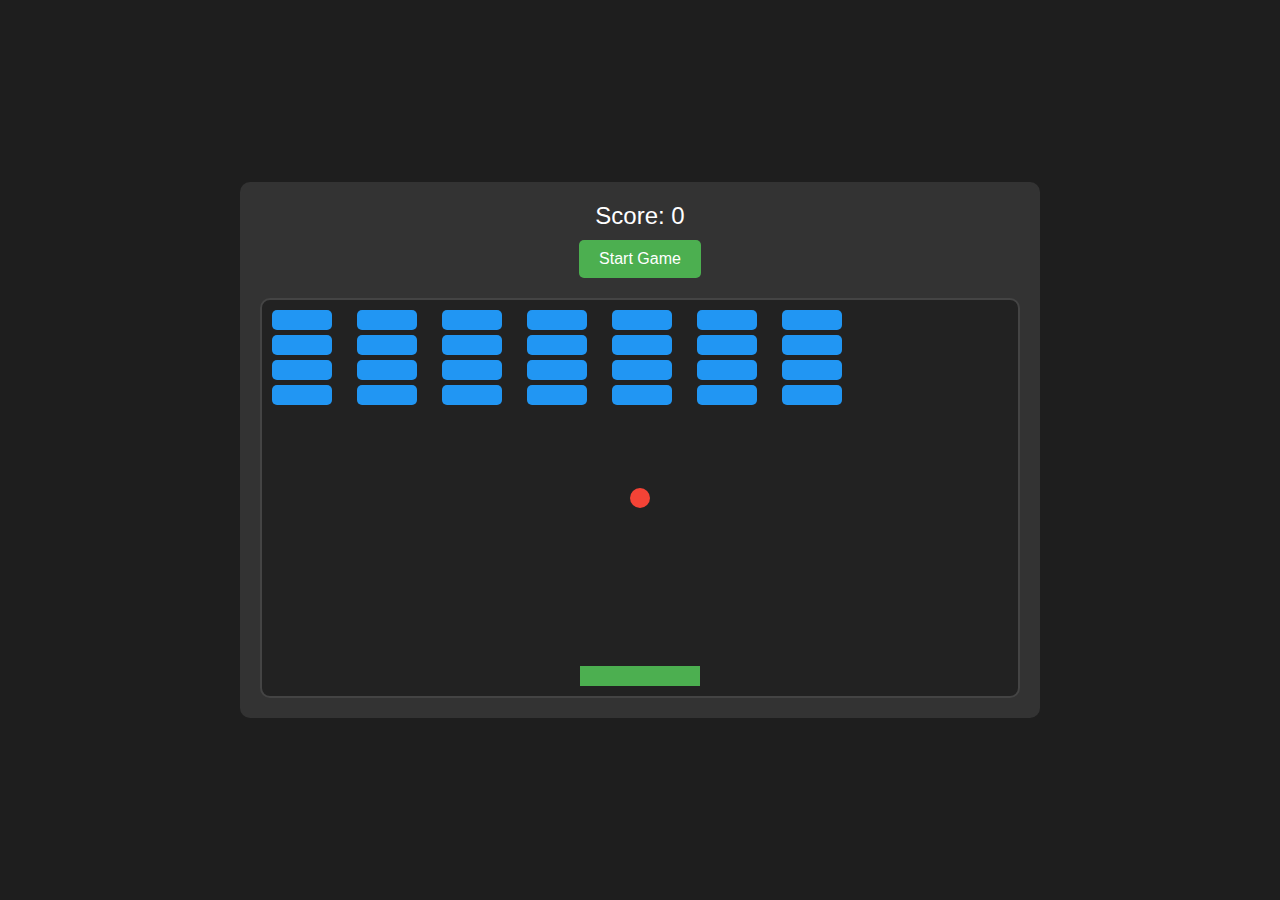
<file: Breakout/index.html>
<!DOCTYPE html>
<html lang="en">
<head>
    <meta charset="UTF-8">
    <meta name="viewport" content="width=device-width, initial-scale=1.0">
    <title>Breakout Game</title>
    <link rel="stylesheet" href="styles.css">
</head>
<body>
    <div class="game-container">
        <div class="game-info">
            <div class="score">Score: <span id="score">0</span></div>
            <button id="startButton">Start Game</button>
        </div>
        <div class="game-board" id="gameBoard">
            <div id="ball"></div>
            <div id="paddle"></div>
            <!-- Blocks will be generated by JavaScript -->
        </div>
    </div>
    <script src="app.js"></script>
</body>
</html>
</file>
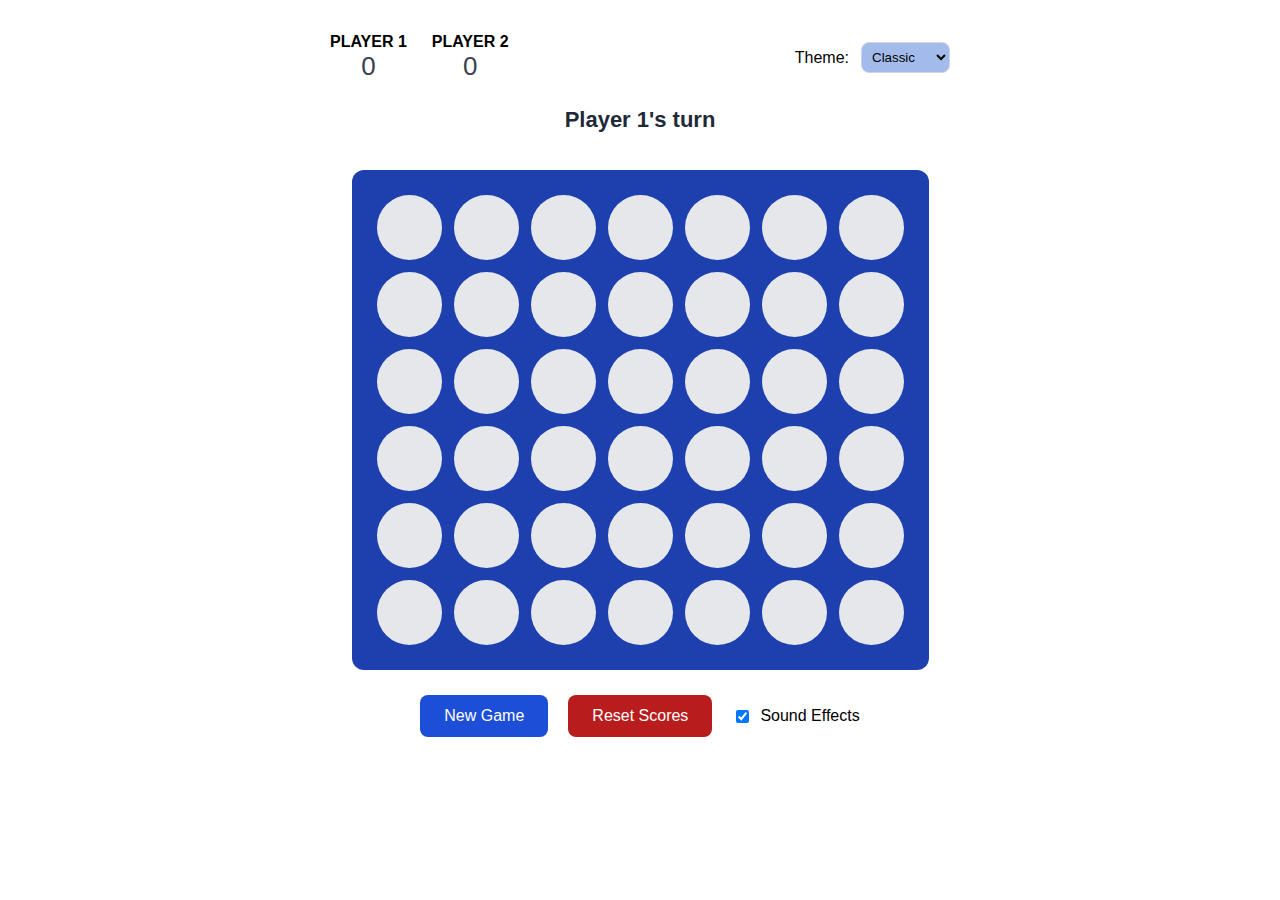
<file: ConnectFour/index.html>
<!DOCTYPE html>
<html lang="en">
<head>
    <meta charset="UTF-8">
    <meta name="viewport" content="width=device-width, initial-scale=1.0">
    <title>Connect Four</title>
    <link rel="stylesheet" href="style.css">
</head>
<body>
    <div class="game-container">
        <div class="game-header">
            <div class="score-board">
                <div class="player-score">
                    <span class="player-label">Player 1</span>
                    <span class="score" id="player1Score">0</span>
                </div>
                <div class="player-score">
                    <span class="player-label">Player 2</span>
                    <span class="score" id="player2Score">0</span>
                </div>
            </div>
            <div class="theme-selector">
                <label for="theme">Theme:</label>
                <select id="theme">
                    <option value="classic">Classic</option>
                    <option value="futuristic">Futuristic</option>
                    <option value="fantasy">Fantasy</option>
                </select>
            </div>
        </div>
        <div class="status" id="status">Player 1's turn</div>
        <div class="board" id="board"></div>
        <div class="controls">
            <button class="reset-button" id="resetButton">New Game</button>
            <button class="reset-scores-button" id="resetScoresButton">Reset Scores</button>
            <label class="sound-toggle">
                <input type="checkbox" id="soundToggle" checked>
                Sound Effects
            </label>
        </div>
    </div>
    <audio id="dropSound" src="[data-uri]" type="audio/wav"></audio>
    <audio id="winSound" src="[data-uri]" type="audio/wav"></audio>
    <script src="app.js"></script>
</body>
</html>
</file>
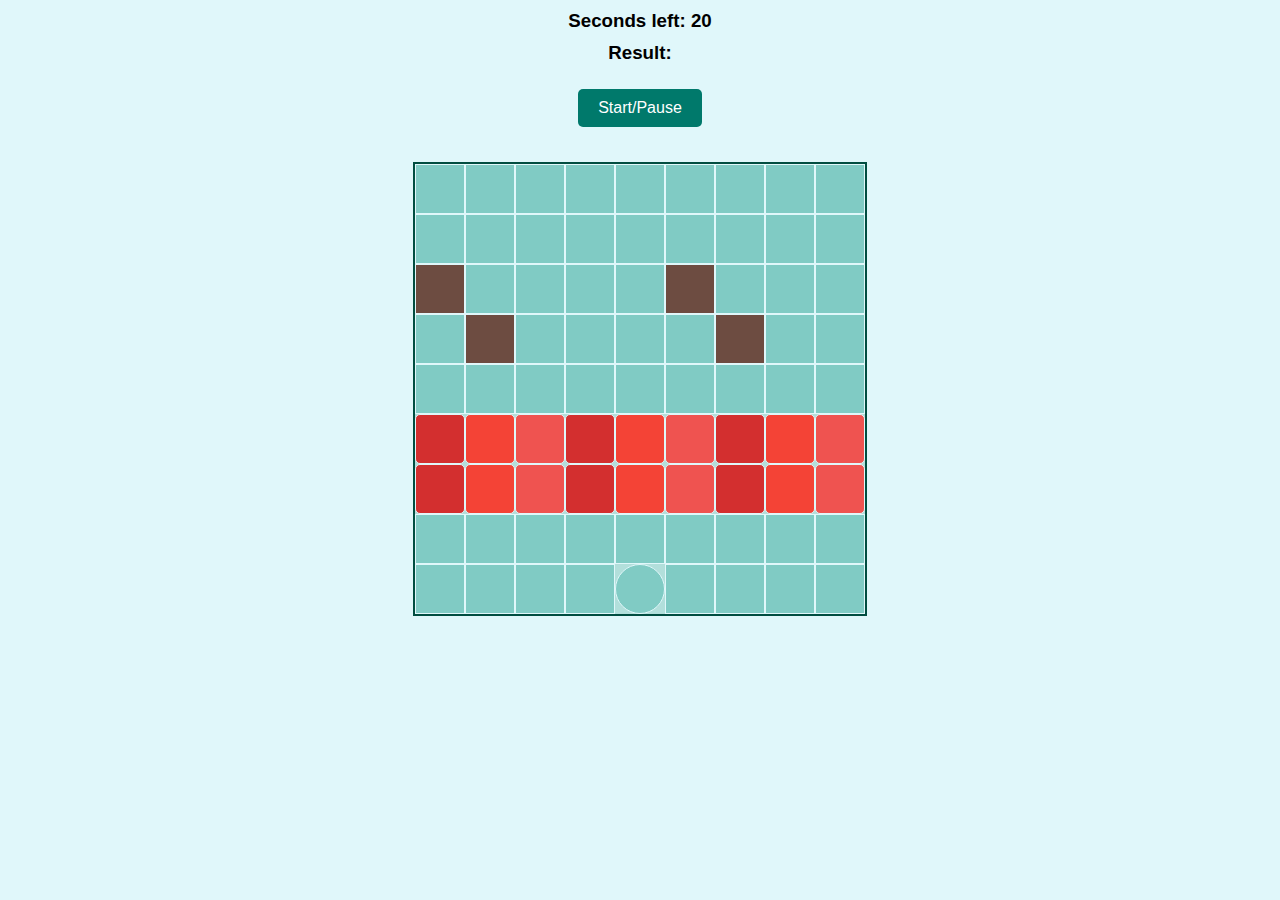
<file: Frogger/index.html>
<!DOCTYPE html>
<html lang="en">
<head>
    <meta charset="UTF-8">
    <title>Frogger</title>
    <link rel="stylesheet" type="text/css" href="style.css">
</head>
<body>
    <h3>Seconds left: <span id="time-left">20</span></h3>
    <h3>Result: <span id="result"></span></h3>
    <button id="start-pause-button">Start/Pause</button>
    <div class="grid">
        <div></div>
        <div></div>
        <div></div>
        <div></div>
        <div class="ending-block"></div>
        <div></div>
        <div></div>
        <div></div>
        <div></div>
        <div></div>
        <div></div>
        <div></div>
        <div></div>
        <div></div>
        <div></div>
        <div></div>
        <div></div>
        <div></div>
        <div class="log-left l1"></div>
        <div class="log-left l2"></div>
        <div class="log-left l3"></div>
        <div class="log-left l4"></div>
        <div class="log-left l5"></div>
        <div class="log-left l1"></div>
        <div class="log-left l2"></div>
        <div class="log-left l3"></div>
        <div class="log-left l4"></div>
        <div class="log-right l5"></div>
        <div class="log-right l1"></div>
        <div class="log-right l2"></div>
        <div class="log-right l3"></div>
        <div class="log-right l4"></div>
        <div class="log-right l5"></div>
        <div class="log-right l1"></div>
        <div class="log-right l2"></div>
        <div class="log-right l3"></div>
        <div></div>
        <div></div>
        <div></div>
        <div></div>
        <div></div>
        <div></div>
        <div></div>
        <div></div>
        <div></div>
        <div class="car-left c1"></div>
        <div class="car-left c2"></div>
        <div class="car-left c3"></div>
        <div class="car-left c1"></div>
        <div class="car-left c2"></div>
        <div class="car-left c3"></div>
        <div class="car-left c1"></div>
        <div class="car-left c2"></div>
        <div class="car-left c3"></div>
        <div class="car-right c1"></div>
        <div class="car-right c2"></div>
        <div class="car-right c3"></div>
        <div class="car-right c1"></div>
        <div class="car-right c2"></div>
        <div class="car-right c3"></div>
        <div class="car-right c1"></div>
        <div class="car-right c2"></div>
        <div class="car-right c3"></div>
        <div></div>
        <div></div>
        <div></div>
        <div></div>
        <div></div>
        <div></div>
        <div></div>
        <div></div>
        <div></div>
        <div></div>
        <div></div>
        <div></div>
        <div></div>
        <div class="starting-block frog"></div>
        <div></div>
        <div></div>
        <div></div>
        <div></div>
    </div>
    <script src="app.js"></script>
</body>
</html>
</file>
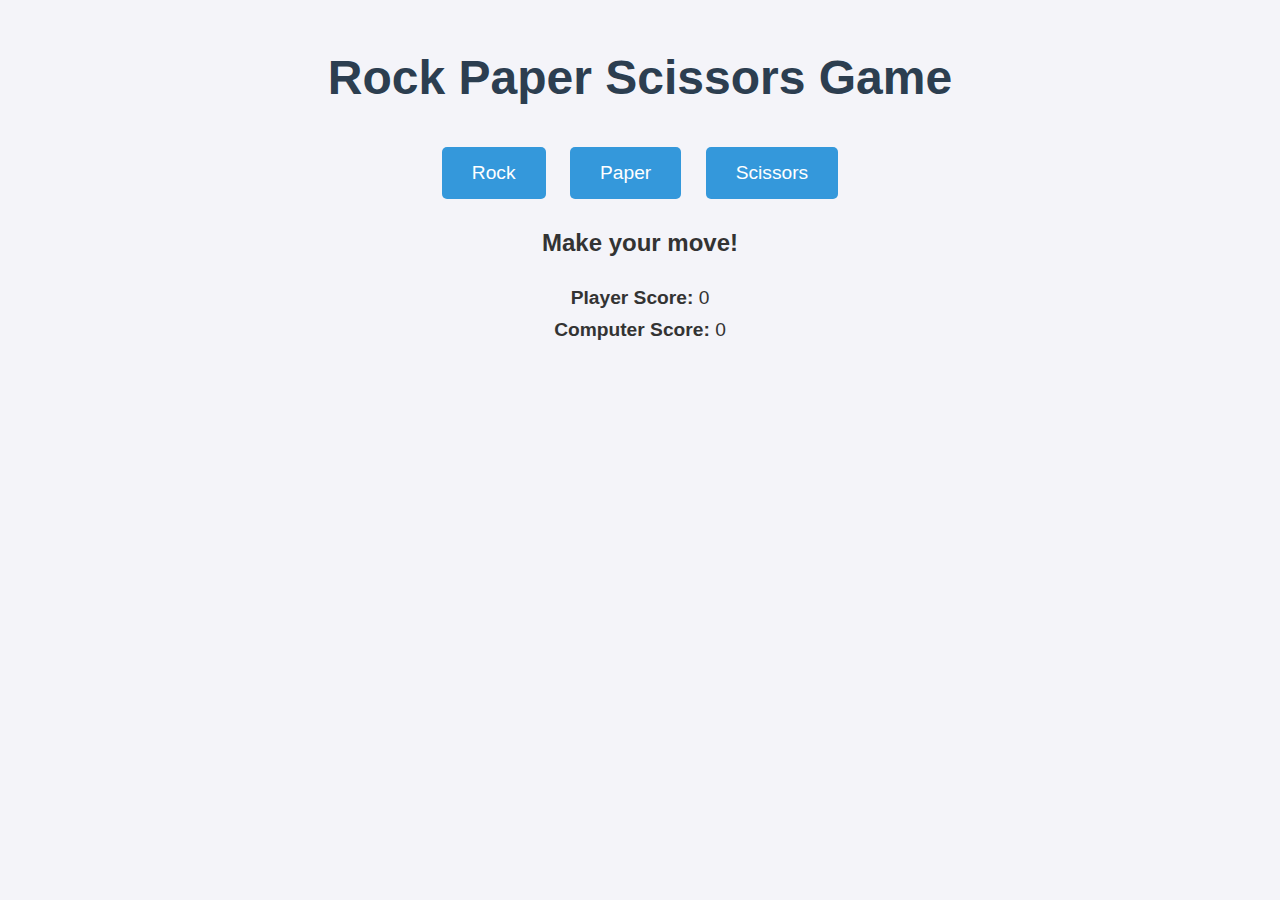
<file: Intro GameDev/index.html>
<!DOCTYPE html>
<html lang="en">

<head>
    <meta charset="UTF-8">
    <meta name="viewport" content="width=device-width, initial-scale=1.0">
    <title>Rock Paper Scissors</title>
    <link rel="stylesheet" href="style.css">
</head>

<body>
    <h1>Rock Paper Scissors Game</h1>

    <button id="rock">Rock</button>
    <button id="paper">Paper</button>
    <button id="scissors">Scissors</button>

    <div id="choices">
        <p><span id="playerChoice"></span></p>
        <p></strong><span id="computerChoice"></span></p>
    </div>

    <p id="result">Make your move!</p>

    <div id="scoreboard">
        <p><strong>Player Score: </strong><span id="playerScore">0</span></p>
        <p><strong>Computer Score: </strong><span id="computerScore">0</span></p>
    </div>

    <button id="reset" style="display:none;">Play Again</button>

    <script src="script.JS"></script>
</body>

</html>
</file>
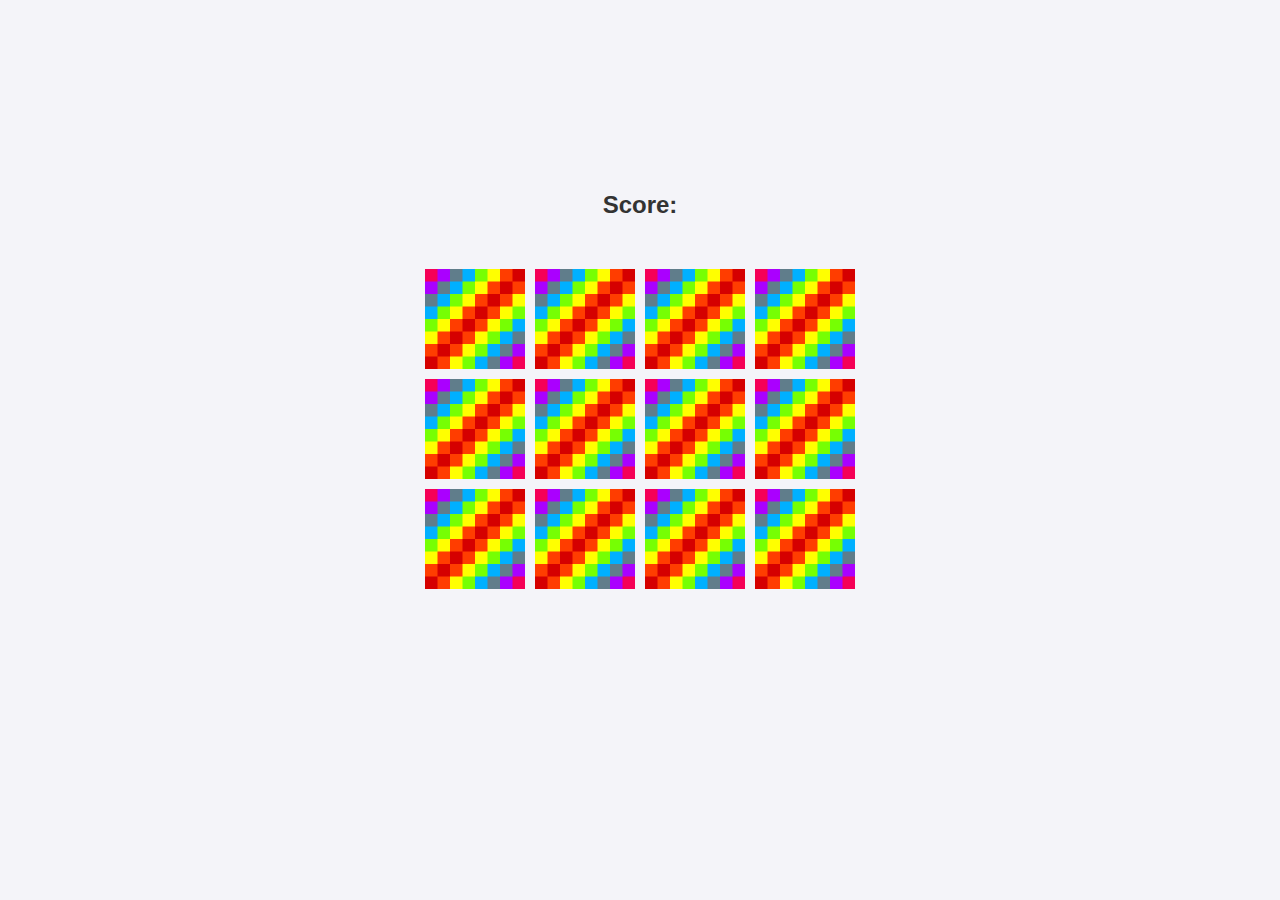
<file: Memory Game/index.html>
<!DOCTYPE html>
<html lang="en">
<head>
    <meta charset="UTF-8">
    <meta name="viewport" content="width=device-width, initial-scale=1.0">
    <title>Memory Game</title>
    <link rel="stylesheet" href="style.css"/>
</head>
<body>
    
    <h3>Score: <span id="result"></span></h3>
    <div id="grid"></div>
    
    <script src="app.js"></script>
</body>
</html>
</file>
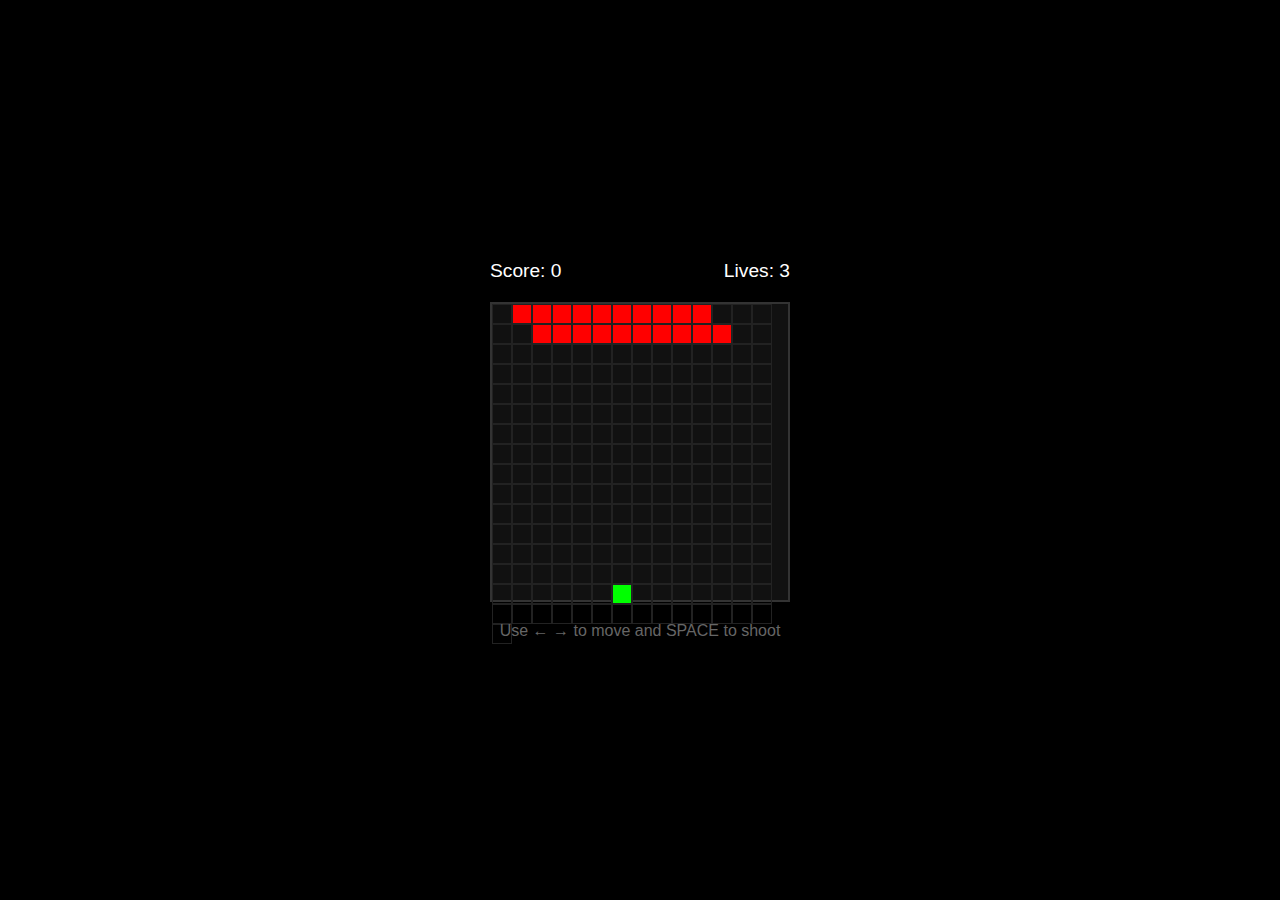
<file: Space Invaders/index.html>
<!DOCTYPE html>
<html lang="en">
<head>
    <meta charset="UTF-8">
    <meta name="viewport" content="width=device-width, initial-scale=1.0">
    <title>Space Invaders</title>
    <link rel="stylesheet" href="style.css">
</head>
<body>
    <div class="game-container">
        <div class="game-info">
            <span>Score: <span id="score">0</span></span>
            <span>Lives: <span id="lives">3</span></span>
        </div>
        <div id="grid"></div>
        <div class="controls">
            <p>Use ← → to move and SPACE to shoot</p>
        </div>
    </div>
    <script src="app.js"></script>
</body>
</html>
</file>
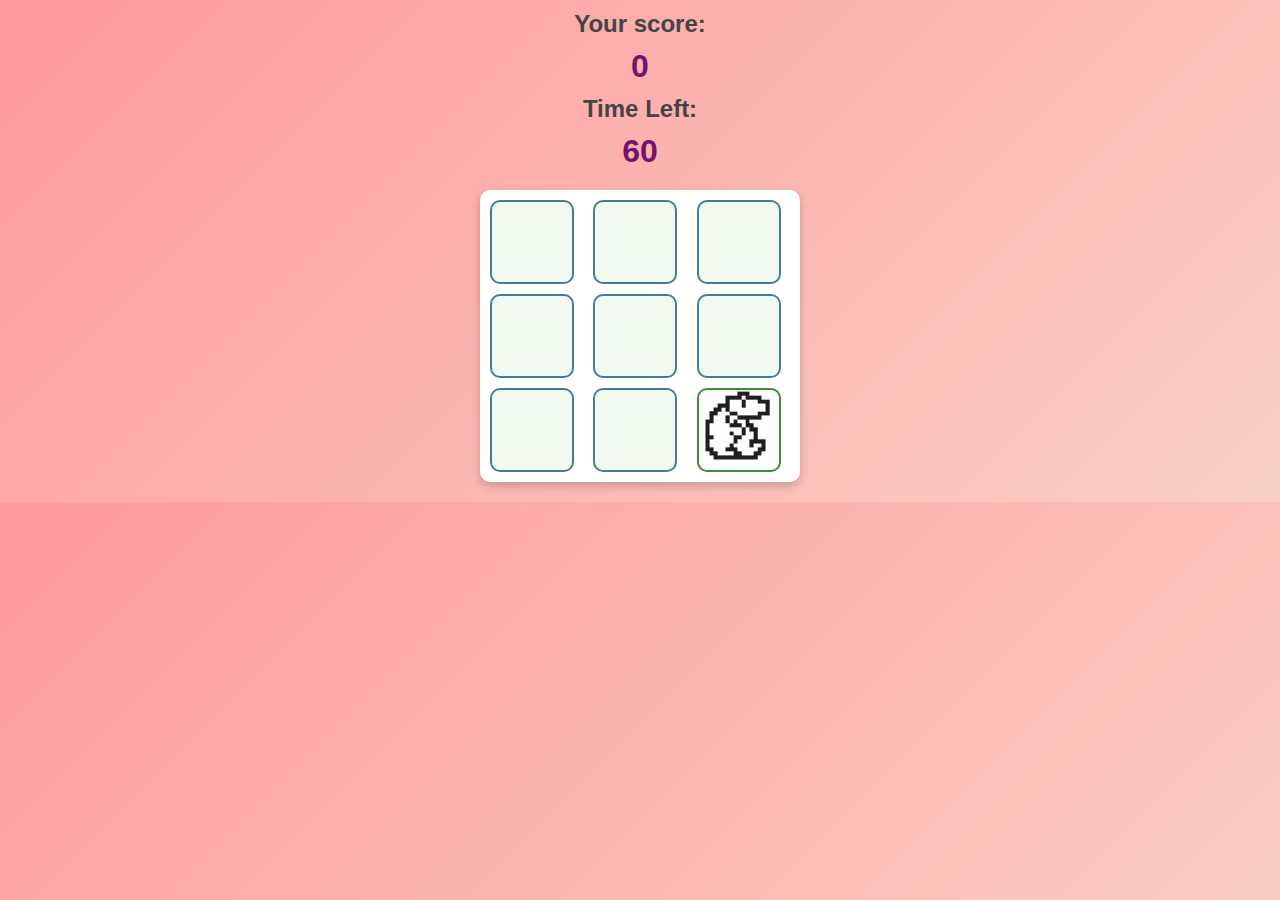
<file: Whack-a-mole/index.html>
<!doctype html>
    <html lang="en">
    <head>
    <meta charset="utf-8">
    <title>Whac-a-mole</title>
    <link rel="stylesheet" href="style.css">
    </head>
    <body>
    <h2>Your score:</h2>
    <h2 id="score">0</h2>
    <h2>Time Left:</h2>
    <h2 id="time-left">60</h2>
    <div class="grid">
        <div class="square" id="1"></div>
        <div class="square" id="2"></div>
        <div class="square" id="3"></div>
        <div class="square" id="4"></div>
        <div class="square" id="5"></div>
        <div class="square" id="6"></div>
        <div class="square" id="7"></div>
        <div class="square" id="8"></div>
        <div class="square" id="9"></div>
    </div>
    <script src="app.js"></script>
    </body>
    </html>
</file>
<file: Breakout/styles.css>
/* General Styles */
* {
    margin: 0;
    padding: 0;
    box-sizing: border-box;
}

body {
    font-family: Arial, sans-serif;
    background-color: #1e1e1e;
    color: #fff;
    display: flex;
    justify-content: center;
    align-items: center;
    height: 100vh;
}

/* Game Container */
.game-container {
    text-align: center;
    width: 800px;
    background-color: #333;
    padding: 20px;
    border-radius: 10px;
}

/* Game Info (Score and Start Button) */
.game-info {
    margin-bottom: 20px;
}

.score {
    font-size: 1.5rem;
    margin-bottom: 10px;
}

#startButton {
    padding: 10px 20px;
    background-color: #4caf50;
    color: white;
    border: none;
    border-radius: 5px;
    cursor: pointer;
    font-size: 1rem;
    transition: background-color 0.3s ease;
}

#startButton:hover {
    background-color: #45a049;
}

/* Game Board */
.game-board {
    position: relative;
    width: 100%;
    height: 400px;
    background-color: #222;
    border: 2px solid #444;
    overflow: hidden;
    border-radius: 10px;
    display: flex;
    justify-content: center;
    align-items: center;
}

/* Ball */
#ball {
    position: absolute;
    width: 20px;
    height: 20px;
    border-radius: 50%;
    background-color: #f44336;
    top: 50%;
    left: 50%;
    transform: translate(-50%, -50%);
}

/* Paddle */
#paddle {
    position: absolute;
    width: 120px;
    height: 20px;
    background-color: #4caf50;
    bottom: 10px;
    left: 50%;
    transform: translateX(-50%);
}

/* Blocks (will be generated by JS) */
.block {
    position: absolute;
    width: 60px;
    height: 20px;
    background-color: #2196f3;
    border-radius: 5px;
    transition: background-color 0.3s ease;
}

.block.hit {
    background-color: #9e9e9e;
}

/* Responsive Design */
@media (max-width: 768px) {
    .game-container {
        width: 100%;
        padding: 10px;
    }

    .game-board {
        height: 300px;
    }

    #paddle {
        width: 80px;
    }
}
</file>
<file: ConnectFour/style.css>
.game-container {
    display: flex;
    flex-direction: column;
    align-items: center;
    gap: 25px;
    padding: 25px;
    font-family: 'Verdana', sans-serif;
}

.game-header {
    display: flex;
    justify-content: space-between;
    width: 100%;
    max-width: 620px;
}

.score-board {
    display: flex;
    gap: 25px;
}

.player-score {
    display: flex;
    flex-direction: column;
    align-items: center;
}

.player-label {
    font-weight: 700;
    text-transform: uppercase;
}

.score {
    font-size: 26px;
    color: #374151;
}

.theme-selector {
    display: flex;
    align-items: center;
    gap: 12px;
}

.theme-selector select {
    padding: 6px;
    border-radius: 8px;
    border: 1px solid #d1d5db;
    background-color: #a3bbeb;
}

.status {
    font-size: 22px;
    font-weight: bold;
    margin-bottom: 12px;
    color: #1f2937;
}

.board {
    padding: 25px;
    border-radius: 12px;
    display: grid;
    grid-template-columns: repeat(7, 1fr);
    gap: 12px;
    transition: background-color 0.4s;
}

.board.classic {
    background-color: #1e40af;
}

.board.futuristic {
    background-color: #4b0082;
    box-shadow: 0 0 25px rgba(128, 0, 128, 0.6);
}

.board.fantasy {
    background-color: #065a60;
    background-image: linear-gradient(135deg, #065a60 0%, #064e3b 100%);
}

.cell {
    width: 65px;
    height: 65px;
    background-color: #e5e7eb;
    border-radius: 50%;
    cursor: pointer;
    display: flex;
    align-items: center;
    justify-content: center;
    position: relative;
    transition: transform 0.2s, background-color 0.3s;
}

.cell:hover {
    background-color: #f9fafb;
    transform: scale(1.05);
}

.piece {
    width: 55px;
    height: 55px;
    border-radius: 50%;
    position: absolute;
    transition: transform 0.4s ease;
    animation: dropPiece 0.6s ease-out;
}

.classic .player1 {
    background-color: #dc2626;
}

.classic .player2 {
    background-color: #f59e0b;
}

.futuristic .player1 {
    background-color: #d946ef;
    box-shadow: 0 0 12px #d946ef;
}

.futuristic .player2 {
    background-color: #4f46e5;
    box-shadow: 0 0 12px #4f46e5;
}

.fantasy .player1 {
    background: radial-gradient(circle at center, #facc15, #b45309);
}

.fantasy .player2 {
    background: radial-gradient(circle at center, #7dd3fc, #164e63);
}

.controls {
    display: flex;
    gap: 20px;
    align-items: center;
}

.reset-button, .reset-scores-button {
    padding: 12px 24px;
    font-size: 16px;
    color: #ffffff;
    border: none;
    border-radius: 8px;
    cursor: pointer;
    transition: transform 0.2s, background-color 0.3s;
}

.reset-button {
    background-color: #1d4ed8;
}

.reset-scores-button {
    background-color: #b91c1c;
}

.reset-button:hover {
    background-color: #2563eb;
    transform: translateY(-2px);
}

.reset-scores-button:hover {
    background-color: #ef4444;
    transform: translateY(-2px);
}

.sound-toggle {
    display: flex;
    align-items: center;
    gap: 8px;
    cursor: pointer;
}

@keyframes dropPiece {
    0% {
        transform: translateY(-350px);
    }
    100% {
        transform: translateY(0);
    }
}

@keyframes win {
    0%, 100% {
        transform: scale(1);
    }
    50% {
        transform: scale(1.15);
    }
}

.winning-piece {
    animation: win 0.6s ease-in-out infinite;
}
</file>
<file: Frogger/style.css>
/* style.css */

body {
    font-family: Arial, sans-serif;
    text-align: center;
    margin: 0;
    padding: 0;
    background-color: #e0f7fa;
}

h3 {
    margin: 10px 0;
}

button {
    margin: 15px;
    padding: 10px 20px;
    font-size: 16px;
    cursor: pointer;
    background-color: #00796b;
    color: white;
    border: none;
    border-radius: 5px;
}

button:hover {
    background-color: #004d40;
}

.grid {
    display: grid;
    grid-template-columns: repeat(9, 50px);
    grid-template-rows: repeat(9, 50px);
    margin: 20px auto;
    width: 450px;
    height: 450px;
    border: 2px solid #004d40;
    background-color: #b2dfdb;
    position: relative;
}

.grid div {
    box-sizing: border-box;
    border: 1px solid #e0f7fa;
    background-color: #80cbc4;
}

.starting-block {
    background-color: #1b5e20;
}

.ending-block {
    background-color: #d50000;
}

.frog {
    background-color: #43a047;
    border-radius: 50%;
}

.log-left,
.log-right {
    background-color: #795548;
}

.log-left.l1,
.log-right.l1 {
    background-color: #6d4c41;
}

.car-left,
.car-right {
    background-color: #e53935;
    border-radius: 5px;
}

.car-left.c1,
.car-right.c1 {
    background-color: #d32f2f;
}

.car-left.c2,
.car-right.c2 {
    background-color: #f44336;
}

.car-left.c3,
.car-right.c3 {
    background-color: #ef5350;
}


button:focus {
    outline: none;
    background-color: #004d40;
}

@media (max-width: 500px) {
    .grid {
        width: 100%;
        height: auto;
        grid-template-columns: repeat(9, 1fr);
        grid-template-rows: repeat(9, 1fr);
    }
}
</file>
<file: Intro GameDev/style.css>
/* General styles */
body {
    font-family: Arial, sans-serif;
    background-color: #f4f4f9;
    color: #333;
    text-align: center;
    margin: 0;
    padding: 0;
}

h1 {
    font-size: 3em;
    color: #2c3e50;
    margin-top: 50px;
}

#choices {
    margin: 20px 0;
}

button {
    background-color: #3498db;
    color: white;
    border: none;
    padding: 15px 30px;
    font-size: 1.2em;
    cursor: pointer;
    margin: 10px;
    border-radius: 5px;
    transition: background-color 0.3s ease, transform 0.3s ease;
}

button:hover {
    background-color: #2980b9;
    transform: scale(1.1);
}

button:focus {
    outline: none;
}

/* Player and Computer choices */
#choices p {
    font-size: 1.5em;
    margin: 10px 0;
}

#result {
    font-size: 1.5em;
    font-weight: bold;
    margin: 20px 0;
}

#scoreboard {
    margin-top: 30px;
    font-size: 1.2em;
}

#scoreboard p {
    margin: 10px 0;
}

#reset {
    background-color: #e74c3c;
    color: white;
    padding: 15px 30px;
    font-size: 1.2em;
    border-radius: 5px;
    cursor: pointer;
    border: none;
    display: inline-block;
    margin-top: 20px;
    transition: background-color 0.3s ease;
}

#reset:hover {
    background-color: #c0392b;
}

#reset:focus {
    outline: none;
}
</file>
<file: Memory Game/style.css>
* {
    margin: 0;
    padding: 0;
    box-sizing: border-box;
}

body {
    font-family: 'Arial', sans-serif;
    background-color: #f4f4f9;
    display: flex;
    justify-content: center;
    align-items: center;
    height: 100vh;
    flex-direction: column;
}

h3 {
    font-size: 24px;
    color: #333;
    margin-bottom: 20px;
}

#result {
    font-weight: bold;
    color: #e74c3c;
}

#grid {
    display: grid;
    grid-template-columns: repeat(4, 100px);
    grid-template-rows: repeat(4, 100px);
    gap: 10px;
    margin-top: 20px;
    transition: all 0.3s ease;
}

.card {
    background-color: #3498db;
    color: transparent;
    display: flex;
    justify-content: center;
    align-items: center;
    width: 100px;
    height: 100px;
    border-radius: 8px;
    font-size: 36px;
    cursor: pointer;
    box-shadow: 0 4px 6px rgba(0, 0, 0, 0.1);
    transition: background-color 0.3s, transform 0.3s;
}

.card:hover {
    background-color: #2980b9;
    transform: scale(1.05);
}

.card.flipped {
    background-color: #ecf0f1;
    color: #2c3e50;
}

.card.matched {
    background-color: #2ecc71;
    color: #fff;
    cursor: not-allowed;
}

#grid {
    display: grid;
    grid-template-columns: repeat(4, 100px);
    grid-gap: 10px;
    justify-items: center;
    padding: 10px;
}

@media (max-width: 600px) {
    #grid {
        grid-template-columns: repeat(3, 80px);
        grid-template-rows: repeat(3, 80px);
    }
}

@media (max-width: 400px) {
    #grid {
        grid-template-columns: repeat(2, 80px);
        grid-template-rows: repeat(3, 80px);
    }

    h3 {
        font-size: 20px;
    }
}
</file>
<file: Space Invaders/style.css>
* {
    margin: 0;
    padding: 0;
    box-sizing: border-box;
}
body {
    display: flex;
    justify-content: center;
    align-items: center;
    min-height: 100vh;
    background-color: #000;
    font-family: Arial, sans-serif;
}
.game-container {
    display: flex;
    flex-direction: column;
    align-items: center;
    gap: 20px;
}
.game-info {
    display: flex;
    justify-content: space-between;
    width: 300px;
    color: white;
    font-size: 1.2rem;
}
#grid {
    width: 300px;
    height: 300px;
    display: flex;
    flex-wrap: wrap;
    background-color: #111;
    border: 2px solid #333;
}
.cell {
    width: 20px;
    height: 20px;
    border: 1px solid #222;
}
.shooter {
    background-color: #0f0;
}
.invader {
    background-color: #f00;
}
.bullet {
    background-color: #fff;
}
.controls {
    color: #666;
    text-align: center;
}
</file>
<file: Whack-a-mole/style.css>
/* style.css */

body {
    font-family: Arial, sans-serif;
    background: linear-gradient(135deg, #ff9a9e, #fad0c4);
    color: #333;
    text-align: center;
    margin: 0;
    padding: 0;
  }
  
  h2 {
    margin: 10px 0;
    font-size: 1.5rem;
    color: #444;
  }
  
  #score,
  #time-left {
    font-size: 2rem;
    color: #75136c;
    font-weight: bold;
  }
  
  .grid {
    display: grid;
    grid-template-columns: repeat(3, 1fr);
    gap: 10px;
    max-width: 300px;
    margin: 20px auto;
    padding: 10px;
    background-color: #fff;
    border-radius: 10px;
    box-shadow: 0 4px 10px rgba(0, 0, 0, 0.2);
  }
  
  .square {
    width: 80px;
    height: 80px;
    background: #f1faee;
    border: 2px solid #457b9d;
    border-radius: 10px;
    transition: background-color 0.2s, transform 0.2s;
    display: flex;
    justify-content: center;
    align-items: center;
    cursor: pointer;
  }
  
  .square:hover {
    background: #a8dadc;
    transform: scale(1.1);
  }
  
  .mole {
    background-image: url('./mole.jpg');
    background-size: cover;
    background-position: center;
    border: 2px solid #388E3C;
    transition: background-color 0.2s ease;
  }
  
  @media (max-width: 768px) {
    .square {
      width: 60px;
      height: 60px;
    }
  }
</file>
